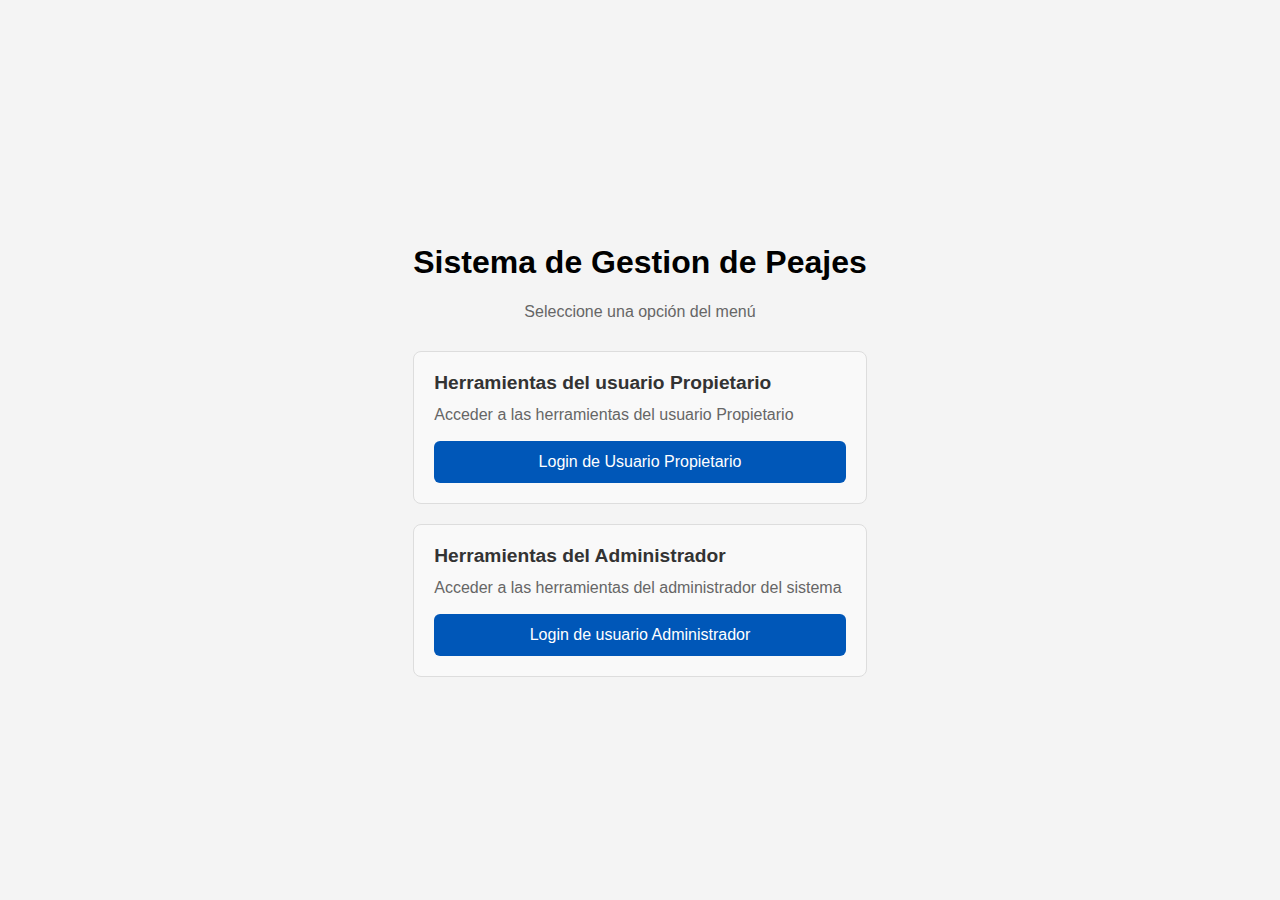
<file: OBLIGATORIO/src/main/resources/static/index.html>
<!DOCTYPE html>
<html lang="es">
<head>
    <meta charset="UTF-8">
    <meta name="viewport" content="width=device-width, initial-scale=1.0">
    <title>Sistema de Gestión de Agendas - Menú Principal</title>
    <link rel="stylesheet" href="obligatorioCss.css">
</head>
<body>
    <div class="container">
        <h1>Sistema de Gestion de Peajes</h1>
        <p style="text-align: center; color: #666; margin-bottom: 30px;">
            Seleccione una opción del menú
        </p>
        
        <div class="menu-container">
            <div class="menu-item">
                <h3>Herramientas del usuario Propietario</h3>
                <p>Acceder a las herramientas del usuario Propietario</p>
                <button onclick="window.location.href='login.html'" class="menu-button">
                    Login de Usuario Propietario
                </button>
            </div>

            <div class="menu-item">
                <h3>Herramientas del Administrador</h3>
                <p>Acceder a las herramientas del administrador del sistema</p>
                <button onclick="window.location.href='login.html'" class="menu-button">
                    Login de usuario Administrador
                </button>
            </div>
            
            
        </div>
    </div>

    <style>
        .menu-container {
            display: flex;
            flex-direction: column;
            gap: 20px;
            margin-top: 20px;
        }
        
        .menu-item {
            padding: 20px;
            border: 1px solid #ddd;
            border-radius: 8px;
            background-color: #f9f9f9;
            transition: all 0.3s ease;
        }
        
        .menu-item:hover:not([style*="opacity"]) {
            background-color: #f0f0f0;
            box-shadow: 0 4px 8px rgba(0,0,0,0.1);
        }
        
        .menu-item h3 {
            margin: 0 0 10px 0;
            color: #333;
            font-size: 1.2rem;
        }
        
        .menu-item p {
            margin: 0 0 15px 0;
            color: #666;
            line-height: 1.4;
        }
        
        .menu-button {
            width: 100%;
            padding: 12px 20px;
            font-size: 1rem;
            border-radius: 6px;
            border: none;
            background-color: #0057b8;
            color: white;
            cursor: pointer;
            transition: background-color 0.3s ease;
        }
        
        .menu-button:hover:not(:disabled) {
            background-color: #004799;
        }
        
        .menu-button:disabled {
            background-color: #ccc;
            cursor: not-allowed;
        }
    </style>
</body>
</html>
</file>
<file: OBLIGATORIO/src/main/resources/static/obligatorioCss.css>
body {
    font-family: Arial, sans-serif;
    background-color: #f4f4f4;
    display: flex;
    justify-content: center;
    align-items: center;
    height: 100vh;
    margin: 0;
}

/* Override body styles for contact management pages */
body.page-gestion-contactos {
    display: block;
    height: auto;
    min-height: 100vh;
    justify-content: initial;
    align-items: initial;
}

.login-container {
    background-color: white;
    padding: 20px;
    border-radius: 8px;
    box-shadow: 0 0 10px rgba(0, 0, 0, 0.1);
    width: 300px;
    text-align: center;
}

h2 {
    margin-bottom: 20px;
    color: #333;
}

.form-group {
    margin-bottom: 15px;
    text-align: left;
}

label {
    display: block;
    margin-bottom: 5px;
    color: #555;
}

input[type="text"], input[type="password"] {
    width: 100%;
    padding: 10px;
    border: 1px solid #ccc;
    border-radius: 4px;
    box-sizing: border-box;
}

.btn-acceder {
    width: 100%;
    padding: 10px;
    background-color: #4CAF50;
    color: white;
    border: none;
    border-radius: 4px;
    cursor: pointer;
    font-size: 16px;
}

.btn-acceder:hover {
    background-color: #45a049;
}

.welcome-container {
    text-align: center;
    padding: 50px;
    background-color: white;
    border-radius: 10px;
    box-shadow: 0 4px 8px rgba(0, 0, 0, 0.1);
    max-width: 600px;
    margin: 20px auto;
}

.welcome-container h1 {
    color: #333;
    font-size: 2.5em;
    margin-bottom: 20px;
}

.welcome-container p {
    color: #666;
    font-size: 1.2em;
    line-height: 1.6;
}

/* Estilos del menú lateral */
.sidebar {
    position: fixed;
    left: 0;
    top: 0;
    width: 180px;
    height: 100%;
    background: #1976d2;
    display: flex;
    flex-direction: column;
    align-items: stretch;
    padding-top: 40px;
}
.sidebar button {
    background: none;
    border: none;
    color: #fff;
    padding: 18px 0;
    font-size: 15.3px;
    cursor: pointer;
    text-align: left;
    padding-left: 30px;
    transition: background 0.2s;
}
.sidebar button:hover {
    background: #1565c0;
}
.sidebar label {
    display: block;
    color: #fff;
    font-size: 17px;
    font-weight: bold;
    margin-bottom: 30px;
    margin-left: 20px;
    letter-spacing: 1px;
    text-shadow: 1px 1px 2px #1565c0;
}

/* Estilos del contenedor principal */
.content {
    margin-left: 180px; /* Espacio para el sidebar */
    width: calc(100% - 180px); /* Usar todo el ancho restante */
    height: 100vh;
    overflow: hidden;
    padding: 0;
    margin-top: 0;
    margin-bottom: 0;
    margin-right: 0;
    box-sizing: border-box;
}

/* Estilos específicos para el iframe */
.content iframe {
    width: 100% !important;
    height: 100% !important;
    border: none !important;
    margin: 0 !important;
    padding: 0 !important;
    box-sizing: border-box !important;
    overflow: hidden !important;
}

/* Estilos para el contenido dentro del iframe cuando es gestionContactos.html */
/* Esto asegura que el contenido use todo el ancho disponible del iframe */
html, body {
    margin: 0 !important;
    padding: 0 !important;
    width: 100% !important;
    height: 100% !important;
    box-sizing: border-box !important;
    overflow-x: hidden !important;
}

/* Estilos específicos para gestionContactos.html */
.page-gestion-contactos * {
    margin: 0;
    padding: 0;
    box-sizing: border-box;
}

.page-gestion-contactos body {
    font-family: Arial, sans-serif;
    background-color: #f4f4f4;
    margin: 0;
    padding: 0;
    width: 100vw;
    min-height: 100vh;
}

.page-gestion-contactos .container {
    width: 80%;
    max-width: 1200px;
    margin: 0 auto;
    padding: 20px;
    background-color: white;
    min-height: 100vh;
    box-sizing: border-box;
}

.page-gestion-contactos h2 {
    margin-bottom: 20px;
    color: #333;
    text-align: center;
}

.page-gestion-contactos .form-group {
    margin-bottom: 20px;
    width: 100%;
    max-width: 600px;
    margin-left: auto;
    margin-right: auto;
}

.page-gestion-contactos label {
    display: block;
    margin-bottom: 5px;
    color: #333;
    font-weight: bold;
}

.page-gestion-contactos input[type="text"],
.page-gestion-contactos input[type="tel"],
.page-gestion-contactos select {
    width: 100%;
    padding: 12px;
    border: 1px solid #ccc;
    border-radius: 4px;
    font-size: 16px;
    box-sizing: border-box;
}

.page-gestion-contactos button {
    width: auto;
    min-width: 200px;
    max-width: 300px;
    padding: 12px 24px;
    background-color: #4CAF50;
    color: white;
    border: none;
    border-radius: 4px;
    font-size: 16px;
    cursor: pointer;
    display: block;
    margin: 0 auto;
}

.page-gestion-contactos button:hover {
    background-color: #45a049;
}

.page-gestion-contactos #contenedorAgenda {
    margin-top: 30px;
    width: 100%;
}

.page-gestion-contactos table {
    width: 100%;
    border-collapse: collapse;
    margin-top: 20px;
}

.page-gestion-contactos th, 
.page-gestion-contactos td {
    border: 1px solid #ddd;
    padding: 12px;
    text-align: left;
}

.page-gestion-contactos th {
    background-color: #f2f2f2;
}

/* Formulario más amplio y legible para gestionContactos.html */
.form-large {
    width: 100% !important;
    box-sizing: border-box !important;
}
.form-large .form-group {
    max-width: none !important;
    margin-bottom: 20px;
    width: 100% !important;
}
.form-large input[type="text"],
.form-large input[type="tel"],
.form-large input[type="password"],
.form-large select,
.form-large textarea {
    width: 100% !important;
    padding: 12px 14px;
    font-size: 1.1rem;
    height: 44px;
    line-height: 1.2;
    border-radius: 6px;
    border: 1px solid #cfcfcf;
    box-sizing: border-box !important;
    max-width: none !important;
}
.form-large .btn-acceder {
    padding: 12px 16px;
    font-size: 1.05rem;
    margin-top: 10px;
}

/* Estilos específicos para tipos de contacto */
.tipos-contacto-group {
    margin: 20px 0;
    width: 100% !important;
}
.tipos-contacto-group label {
    font-weight: bold;
    margin-bottom: 10px;
    display: block;
    color: #333;
}
.tipo-option {
    display: flex;
    align-items: center;
    margin: 8px 0;
    padding: 8px;
    border-radius: 4px;
    background-color: #f9f9f9;
}
.tipo-option input[type="radio"] {
    margin-right: 10px;
    width: auto;
    height: auto;
}
.tipo-option label {
    margin: 0;
    font-weight: normal;
    cursor: pointer;
}

/* Contenedor de la lista de contactos */
.contactos-lista {
    margin-top: 30px;
    padding: 20px;
    background-color: #f8f9fa;
    border-radius: 8px;
    border: 1px solid #e9ecef;
}
.contactos-lista h3 {
    color: #333;
    margin-bottom: 15px;
    font-size: 1.3rem;
}
.contacto-item {
    background-color: white;
    padding: 15px;
    margin: 10px 0;
    border-radius: 6px;
    border-left: 4px solid #4CAF50;
    box-shadow: 0 2px 4px rgba(0,0,0,0.1);
}
.contacto-nombre {
    font-weight: bold;
    color: #333;
    font-size: 1.1rem;
}
.contacto-info {
    color: #666;
    margin-top: 5px;
}

.phone-field {
    /* Remove max-width constraint to allow full width */
    max-width: none;
}

/* Contenedor de formulario de ancho completo */
.form-container-fullwidth {
    max-width: none;
    width: 100%;
    box-shadow: none;
    padding: 20px;
    margin: 0;
    box-sizing: border-box;
}

/* In page-gestion-contactos mode, make form take more width */
body.page-gestion-contactos .form-container-fullwidth {
    max-width: none !important;  /* Force remove width constraint */
    margin: 0 !important;        /* Force remove auto centering */
    width: 100% !important;      /* Force full width */
    padding: 20px 40px !important; /* Force side padding */
    box-sizing: border-box !important;
}

/* Estilos específicos para la página de búsqueda */
.busqueda-form-group {
    max-width: 400px;
    margin: 0 auto;
    text-align: center;
}

.busqueda-button-group {
    max-width: 400px;
    margin: 30px auto 0 auto;
    text-align: center;
}

.busqueda-input {
    width: 300px;
}

.busqueda-button {
    width: auto;
    padding: 12px 20px;
}

.busqueda-resumen {
    margin-top: 40px;
}

.busqueda-resultados {
    margin-top: 20px;
}
</file>
